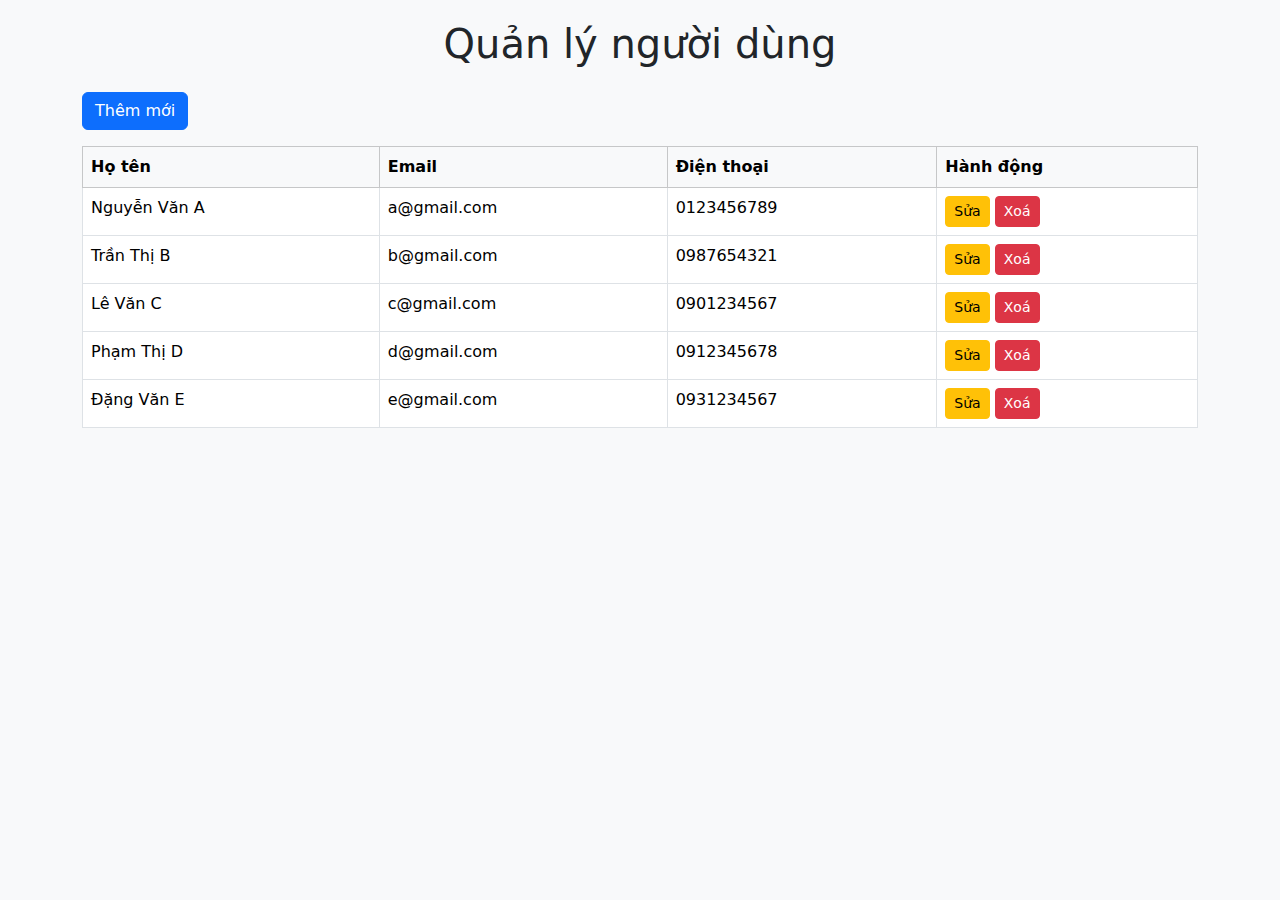
<file: bai_ktra_1/index.html>
<!DOCTYPE html>
<html lang="vi">
  <head>
    <meta charset="UTF-8" />
    <meta name="viewport" content="width=device-width, initial-scale==1.0" />
    <title>Quản lý người dùng</title>
    <link
      href="https://cdn.jsdelivr.net/npm/bootstrap@5.3.0/dist/css/bootstrap.min.css"
      rel="stylesheet"
    />
    <style>
      body {
        padding: 20px;
        background-color: #f8f9fa;
      }
      .modal-backdrop {
        z-index: 0;
      }
    </style>
  </head>
  <body>
    <div class="container">
      <h1 class="text-center mb-4">Quản lý người dùng</h1>
      <button class="btn btn-primary mb-3" onclick="hienForm()">
        Thêm mới
      </button>

      <table class="table table-bordered">
        <thead class="table-light">
          <tr>
            <th>Họ tên</th>
            <th>Email</th>
            <th>Điện thoại</th>
            <th>Hành động</th>
          </tr>
        </thead>
        <tbody id="bangNguoiDung">
          <!-- Dữ liệu sẽ được thêm động tại đây -->
        </tbody>
      </table>
    </div>

    <!-- Modal Form -->
    <div class="modal fade" id="formModal" tabindex="-1">
      <div class="modal-dialog">
        <div class="modal-content">
          <div class="modal-header">
            <h5 class="modal-title" id="modalTitle">Thêm người dùng</h5>
            <button
              type="button"
              class="btn-close"
              data-bs-dismiss="modal"
            ></button>
          </div>
          <div class="modal-body">
            <input
              type="text"
              id="hoTen"
              class="form-control mb-2"
              placeholder="Họ tên"
            />
            <input
              type="email"
              id="email"
              class="form-control mb-2"
              placeholder="Email"
            />
            <input
              type="text"
              id="phone"
              class="form-control mb-2"
              placeholder="Số điện thoại"
            />
          </div>
          <div class="modal-footer">
            <button
              class="btn btn-success"
              id="btnLuu"
              onclick="luuNguoiDung()"
            >
              Lưu
            </button>
            <button class="btn btn-secondary" data-bs-dismiss="modal">
              Đóng
            </button>
          </div>
        </div>
      </div>
    </div>

    <script>
      let duLieuNguoiDung = [
        { hoTen: "Nguyễn Văn A", email: "a@gmail.com", phone: "0123456789" },
        { hoTen: "Trần Thị B", email: "b@gmail.com", phone: "0987654321" },
        { hoTen: "Lê Văn C", email: "c@gmail.com", phone: "0901234567" },
        { hoTen: "Phạm Thị D", email: "d@gmail.com", phone: "0912345678" },
        { hoTen: "Đặng Văn E", email: "e@gmail.com", phone: "0931234567" },
      ];

      let indexDangSua = -1;

      function capNhatBang() {
        const tbody = document.getElementById("bangNguoiDung");
        tbody.innerHTML = "";
        duLieuNguoiDung.forEach((nguoi, index) => {
          const row = `<tr>
          <td>${nguoi.hoTen}</td>
          <td>${nguoi.email}</td>
          <td>${nguoi.phone}</td>
          <td>
            <button class='btn btn-warning btn-sm' onclick='suaNguoiDung(${index})'>Sửa</button>
            <button class='btn btn-danger btn-sm' onclick='xoaNguoiDung(${index})'>Xoá</button>
          </td>
        </tr>`;
          tbody.innerHTML += row;
        });
      }

      function hienForm() {
        indexDangSua = -1;
        document.getElementById("modalTitle").innerText = "Thêm người dùng";
        document.getElementById("btnLuu").innerText = "Lưu";
        document.getElementById("hoTen").value = "";
        document.getElementById("email").value = "";
        document.getElementById("phone").value = "";
        const modal = new bootstrap.Modal(document.getElementById("formModal"));
        modal.show();
      }

      function suaNguoiDung(index) {
        indexDangSua = index;
        const nguoi = duLieuNguoiDung[index];
        document.getElementById("modalTitle").innerText = "Cập nhật người dùng";
        document.getElementById("btnLuu").innerText = "Cập nhật";
        document.getElementById("hoTen").value = nguoi.hoTen;
        document.getElementById("email").value = nguoi.email;
        document.getElementById("phone").value = nguoi.phone;
        const modal = new bootstrap.Modal(document.getElementById("formModal"));
        modal.show();
      }

      function luuNguoiDung() {
        const hoTen = document.getElementById("hoTen").value.trim();
        const email = document.getElementById("email").value.trim();
        const phone = document.getElementById("phone").value.trim();

        if (!validateInput(hoTen, email, phone)) return;

        if (indexDangSua === -1) {
          duLieuNguoiDung.push({ hoTen, email, phone });
        } else {
          duLieuNguoiDung[indexDangSua] = { hoTen, email, phone };
        }

        capNhatBang();
        bootstrap.Modal.getInstance(
          document.getElementById("formModal")
        ).hide();
      }

      function validateInput(hoTen, email, phone) {
        if (hoTen === "" || email === "" || phone === "") {
          alert("Không được để trống thông tin!");
          return false;
        }
        const regexPhone = /^0\d{9}$/;
        if (!regexPhone.test(phone)) {
          alert("Số điện thoại phải bắt đầu bằng 0 và có đúng 10 chữ số!");
          return false;
        }
        return true;
      }

      function xoaNguoiDung(index) {
        if (confirm("Bạn có chắc muốn xoá người dùng này không?")) {
          duLieuNguoiDung.splice(index, 1);
          capNhatBang();
        }
      }

      window.onload = capNhatBang;
    </script>
    <script src="https://cdn.jsdelivr.net/npm/bootstrap@5.3.0/dist/js/bootstrap.bundle.min.js"></script>
  </body>
</html>
</file>
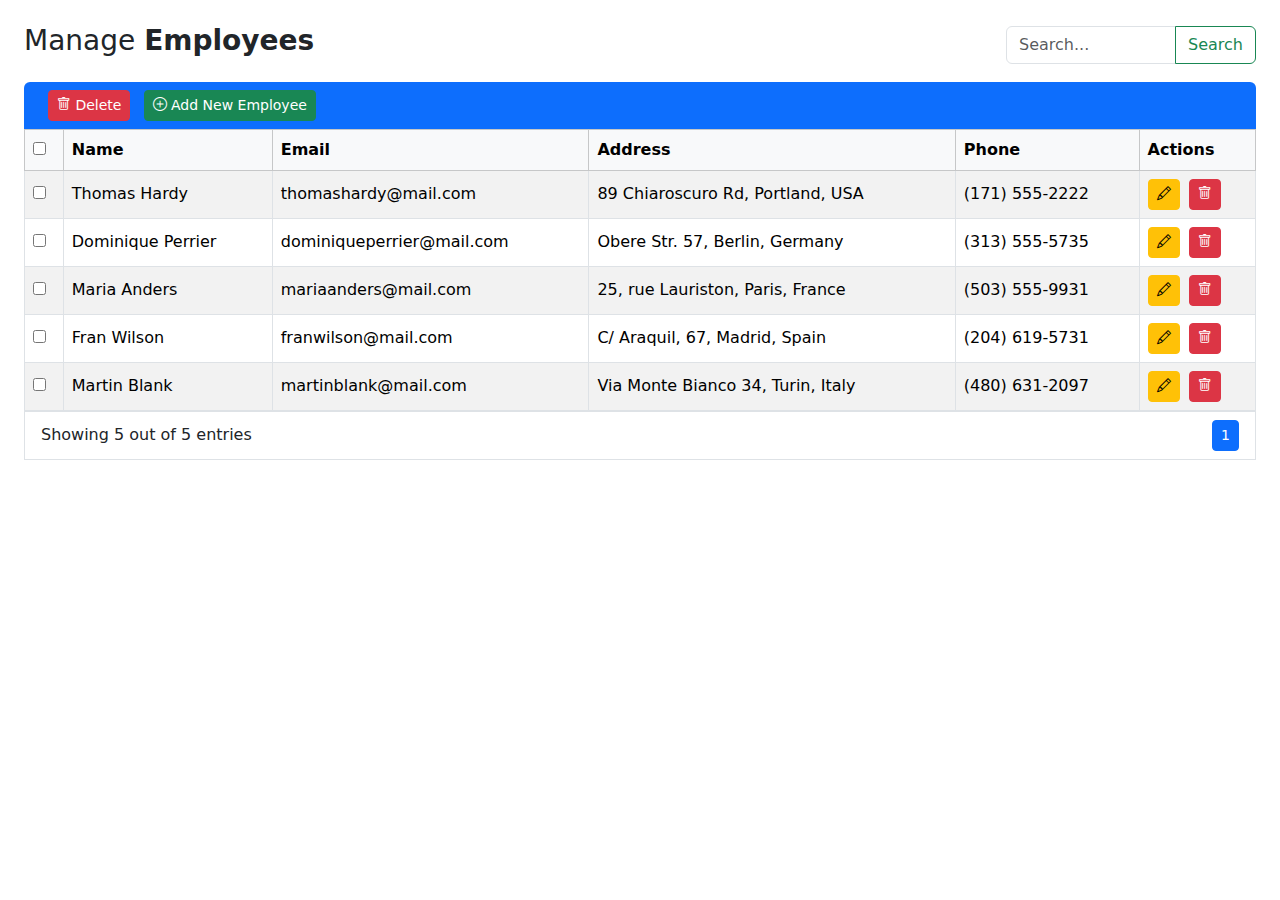
<file: bai_ktra_1_jqr/index.html>
<!DOCTYPE html>
<html lang="vi">
  <head>
    <meta charset="UTF-8" />
    <title>Manage Employees</title>
    <link
      href="https://cdn.jsdelivr.net/npm/bootstrap@5.3.0/dist/css/bootstrap.min.css"
      rel="stylesheet"
    />
    <link
      href="https://cdn.jsdelivr.net/npm/bootstrap-icons/font/bootstrap-icons.css"
      rel="stylesheet"
    />
    <script src="https://code.jquery.com/jquery-3.7.0.min.js"></script>
    <style>
      .table th,
      .table td {
        vertical-align: middle;
      }
    </style>
  </head>
  <body class="p-4">
    <div class="d-flex justify-content-between align-items-center mb-3">
      <h3>Manage <strong>Employees</strong></h3>
      <div class="input-group" style="width: 250px">
        <input
          type="text"
          id="searchBox"
          class="form-control"
          placeholder="Search..."
        />
        <button class="btn btn-outline-success" id="searchBtn">Search</button>
      </div>
    </div>

    <div class="bg-primary text-white px-4 py-2 rounded-top">
      <button class="btn btn-danger btn-sm me-2" id="deleteSelected">
        <i class="bi bi-trash"></i> Delete
      </button>
      <button
        class="btn btn-success btn-sm"
        data-bs-toggle="modal"
        data-bs-target="#employeeModal"
        id="addNew"
      >
        <i class="bi bi-plus-circle"></i> Add New Employee
      </button>
    </div>

    <table class="table table-bordered table-striped mb-0">
      <thead class="table-light">
        <tr>
          <th><input type="checkbox" id="selectAll" /></th>
          <th>Name</th>
          <th>Email</th>
          <th>Address</th>
          <th>Phone</th>
          <th>Actions</th>
        </tr>
      </thead>
      <tbody id="employeeBody"></tbody>
    </table>

    <div
      class="d-flex justify-content-between align-items-center border px-3 py-2"
    >
      <div>Showing <span id="countInfo"></span></div>
      <nav>
        <ul class="pagination pagination-sm mb-0" id="pagination"></ul>
      </nav>
    </div>

    <!-- Modal -->
    <div class="modal fade" id="employeeModal" tabindex="-1">
      <div class="modal-dialog">
        <div class="modal-content">
          <form id="employeeForm">
            <div class="modal-header">
              <h5 class="modal-title" id="modalTitle">Add Employee</h5>
              <button
                type="button"
                class="btn-close"
                data-bs-dismiss="modal"
              ></button>
            </div>
            <div class="modal-body">
              <input type="hidden" id="empIndex" />
              <div class="mb-2">
                <input
                  class="form-control"
                  id="empName"
                  placeholder="Name"
                  required
                />
              </div>
              <div class="mb-2">
                <input
                  class="form-control"
                  id="empEmail"
                  placeholder="Email"
                  required
                />
              </div>
              <div class="mb-2">
                <textarea
                  class="form-control"
                  id="empAddress"
                  placeholder="Address"
                  rows="2"
                  required
                ></textarea>
              </div>
              <div class="mb-2">
                <input
                  class="form-control"
                  id="empPhone"
                  placeholder="Phone"
                  required
                />
              </div>
            </div>
            <div class="modal-footer">
              <button class="btn btn-secondary" data-bs-dismiss="modal">
                Cancel
              </button>
              <button class="btn btn-success" type="submit" id="saveBtn">
                Add
              </button>
            </div>
          </form>
        </div>
      </div>
    </div>

    <script src="https://cdn.jsdelivr.net/npm/bootstrap@5.3.0/dist/js/bootstrap.bundle.min.js"></script>
    <script src="script.js"></script>
  </body>
</html>
</file>
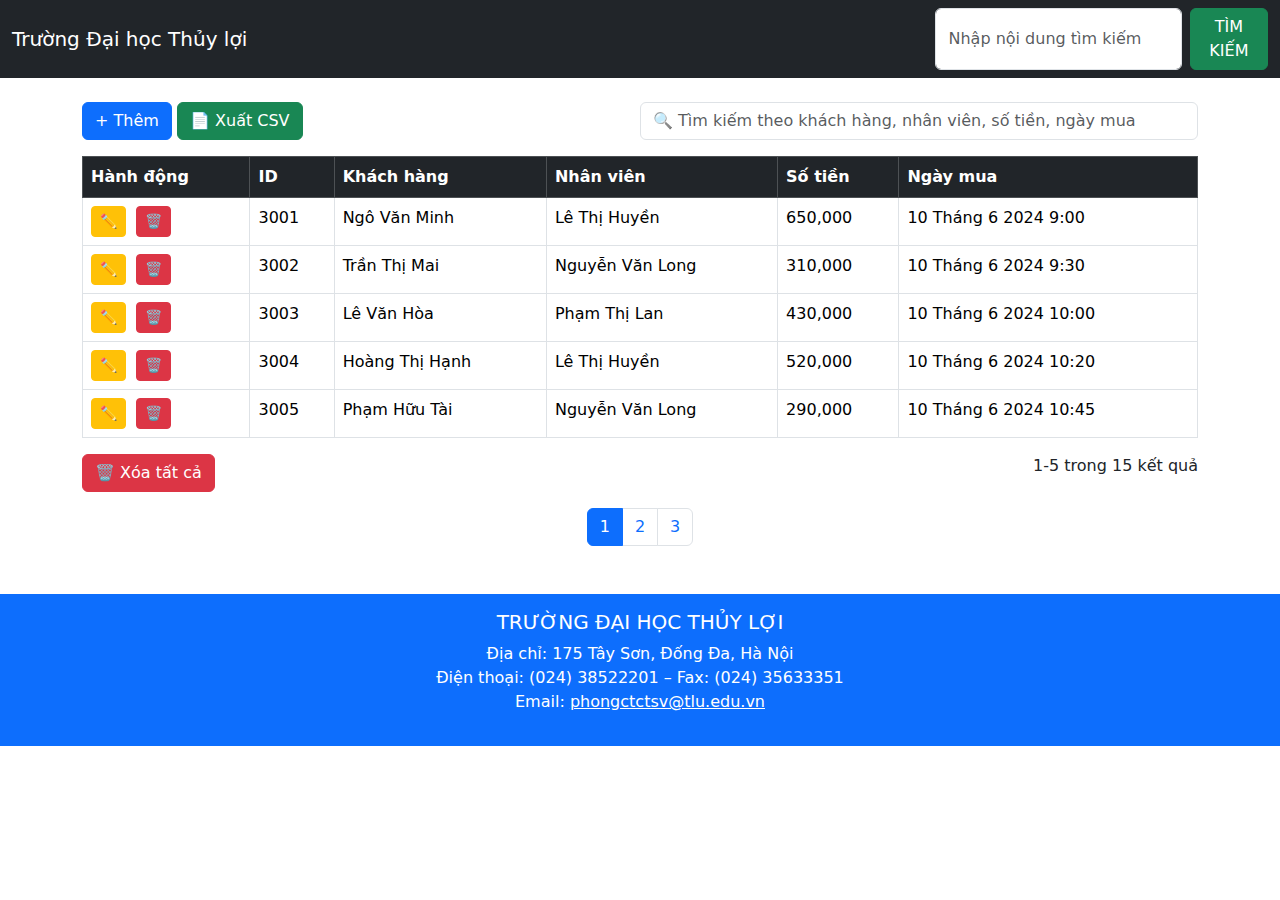
<file: bai_ktra_2/index.html>
<!DOCTYPE html>
<html lang="vi">
  <head>
    <meta charset="UTF-8" />
    <title>Quản lý giao dịch</title>
    <link
      rel="stylesheet"
      href="https://cdn.jsdelivr.net/npm/bootstrap@5.3.0/dist/css/bootstrap.min.css"
    />
    <style>
      body {
        padding-bottom: 60px;
      }
      .table-actions button {
        margin-right: 5px;
      }
    </style>
  </head>
  <body>
    <nav class="navbar navbar-dark bg-dark">
      <div class="container-fluid">
        <span class="navbar-brand">Trường Đại học Thủy lợi</span>
        <form class="d-flex">
          <input
            class="form-control me-2"
            type="search"
            placeholder="Nhập nội dung tìm kiếm"
          />
          <button class="btn btn-success">TÌM KIẾM</button>
        </form>
      </div>
    </nav>

    <div class="container mt-4">
      <div class="d-flex justify-content-between flex-wrap mb-3">
        <div>
          <button class="btn btn-primary" onclick="openModal()">+ Thêm</button>
          <button class="btn btn-success" onclick="exportCSV()">
            📄 Xuất CSV
          </button>
        </div>
        <input
          id="searchBox"
          class="form-control w-50"
          placeholder="🔍 Tìm kiếm theo khách hàng, nhân viên, số tiền, ngày mua"
        />
      </div>

      <table class="table table-bordered">
        <thead class="table-dark">
          <tr>
            <th>Hành động</th>
            <th>ID</th>
            <th>Khách hàng</th>
            <th>Nhân viên</th>
            <th>Số tiền</th>
            <th>Ngày mua</th>
          </tr>
        </thead>
        <tbody id="dataBody"></tbody>
      </table>

      <div class="d-flex justify-content-between">
        <button class="btn btn-danger" onclick="clearAll()">
          🗑️ Xóa tất cả
        </button>
        <div id="summary">1 trong 10 kết quả</div>
      </div>

      <ul class="pagination justify-content-center mt-3" id="pagination"></ul>
    </div>

    <div class="modal fade" id="modalForm">
      <div class="modal-dialog">
        <div class="modal-content">
          <div class="modal-header">
            <h5 class="modal-title">Thêm giao dịch</h5>
            <button
              type="button"
              class="btn-close"
              data-bs-dismiss="modal"
            ></button>
          </div>
          <div class="modal-body">
            <input
              type="text"
              id="customer"
              class="form-control mb-2"
              placeholder="Khách hàng"
            />
            <input
              type="text"
              id="staff"
              class="form-control mb-2"
              placeholder="Nhân viên"
            />
            <input
              type="number"
              id="amount"
              class="form-control mb-2"
              placeholder="Số tiền"
            />
            <div id="errorText" class="text-danger mb-2"></div>
          </div>
          <div class="modal-footer">
            <button class="btn btn-secondary" data-bs-dismiss="modal">
              Hủy
            </button>
            <button class="btn btn-success" onclick="addTransaction()">
              Thêm
            </button>
          </div>
        </div>
      </div>
    </div>

    <footer class="bg-primary text-white text-center py-3 mt-5">
      <div class="container">
        <h5>TRƯỜNG ĐẠI HỌC THỦY LỢI</h5>
        <p>
          Địa chỉ: 175 Tây Sơn, Đống Đa, Hà Nội<br />
          Điện thoại: (024) 38522201 – Fax: (024) 35633351<br />
          Email:
          <a href="mailto:phongctctsv@tlu.edu.vn" class="text-white"
            >phongctctsv@tlu.edu.vn</a
          >
        </p>
      </div>
    </footer>

    <script>
      let data = [
        {
          id: 3001,
          customer: "Ngô Văn Minh",
          staff: "Lê Thị Huyền",
          amount: 650000,
          date: "10 Tháng 6 2024 9:00",
        },
        {
          id: 3002,
          customer: "Trần Thị Mai",
          staff: "Nguyễn Văn Long",
          amount: 310000,
          date: "10 Tháng 6 2024 9:30",
        },
        {
          id: 3003,
          customer: "Lê Văn Hòa",
          staff: "Phạm Thị Lan",
          amount: 430000,
          date: "10 Tháng 6 2024 10:00",
        },
        {
          id: 3004,
          customer: "Hoàng Thị Hạnh",
          staff: "Lê Thị Huyền",
          amount: 520000,
          date: "10 Tháng 6 2024 10:20",
        },
        {
          id: 3005,
          customer: "Phạm Hữu Tài",
          staff: "Nguyễn Văn Long",
          amount: 290000,
          date: "10 Tháng 6 2024 10:45",
        },
        {
          id: 3006,
          customer: "Võ Thị Ngọc",
          staff: "Phạm Thị Lan",
          amount: 800000,
          date: "10 Tháng 6 2024 11:00",
        },
        {
          id: 3007,
          customer: "Đặng Văn Phúc",
          staff: "Nguyễn Văn Long",
          amount: 360000,
          date: "10 Tháng 6 2024 11:20",
        },
        {
          id: 3008,
          customer: "Trịnh Thị Bích",
          staff: "Lê Thị Huyền",
          amount: 470000,
          date: "10 Tháng 6 2024 11:40",
        },
        {
          id: 3009,
          customer: "Lý Văn Thắng",
          staff: "Phạm Thị Lan",
          amount: 210000,
          date: "10 Tháng 6 2024 12:00",
        },
        {
          id: 3010,
          customer: "Nguyễn Thị Giang",
          staff: "Nguyễn Văn Long",
          amount: 540000,
          date: "10 Tháng 6 2024 12:30",
        },
        {
          id: 3011,
          customer: "Bùi Thị Dung",
          staff: "Lê Thị Huyền",
          amount: 390000,
          date: "10 Tháng 6 2024 13:00",
        },
        {
          id: 3012,
          customer: "Trần Văn Hiếu",
          staff: "Phạm Thị Lan",
          amount: 670000,
          date: "10 Tháng 6 2024 13:20",
        },
        {
          id: 3013,
          customer: "Nguyễn Thị Lệ",
          staff: "Nguyễn Văn Long",
          amount: 250000,
          date: "10 Tháng 6 2024 13:40",
        },
        {
          id: 3014,
          customer: "Đỗ Văn Khoa",
          staff: "Lê Thị Huyền",
          amount: 460000,
          date: "10 Tháng 6 2024 14:00",
        },
        {
          id: 3015,
          customer: "Phan Thị Hòa",
          staff: "Phạm Thị Lan",
          amount: 720000,
          date: "10 Tháng 6 2024 14:20",
        },
      ];

      let currentPage = 1;
      const perPage = 5;

      function openModal() {
        document.getElementById("customer").value = "";
        document.getElementById("staff").value = "";
        document.getElementById("amount").value = "";
        document.getElementById("errorText").textContent = "";
        new bootstrap.Modal(document.getElementById("modalForm")).show();
      }

      function renderTable() {
        const tbody = document.getElementById("dataBody");
        tbody.innerHTML = "";
        const start = (currentPage - 1) * perPage;
        const pageData = data.slice(start, start + perPage);

        pageData.forEach((t, i) => {
          const row = `<tr>
          <td class="table-actions">
            <button class="btn btn-warning btn-sm" onclick="edit(${
              start + i
            })">✏️</button>
            <button class="btn btn-danger btn-sm" onclick="remove(${
              start + i
            })">🗑️</button>
          </td>
          <td>${t.id}</td>
          <td>${t.customer}</td>
          <td>${t.staff}</td>
          <td>${t.amount.toLocaleString()}</td>
          <td>${t.date}</td>
        </tr>`;
          tbody.innerHTML += row;
        });

        document.getElementById("summary").textContent = `${Math.min(
          data.length,
          start + 1
        )}-${Math.min(start + perPage, data.length)} trong ${
          data.length
        } kết quả`;
        renderPagination();
      }

      function renderPagination() {
        const total = Math.ceil(data.length / perPage);
        const pagination = document.getElementById("pagination");
        pagination.innerHTML = "";

        for (let i = 1; i <= total; i++) {
          const li = document.createElement("li");
          li.className = "page-item" + (i === currentPage ? " active" : "");
          li.innerHTML = `<a class="page-link" href="#">${i}</a>`;
          li.onclick = (e) => {
            e.preventDefault();
            currentPage = i;
            renderTable();
          };
          pagination.appendChild(li);
        }
      }

      function addTransaction() {
        const customer = document.getElementById("customer").value.trim();
        const staff = document.getElementById("staff").value.trim();
        const amount = parseFloat(document.getElementById("amount").value);
        const error = document.getElementById("errorText");

        if (!customer || !staff || isNaN(amount)) {
          error.textContent = "Không được để trống hoặc sai định dạng.";
          return;
        }

        data.push({
          id: Math.floor(Math.random() * 9000 + 1000),
          customer,
          staff,
          amount,
          date: new Date().toLocaleString("vi-VN"),
        });
        bootstrap.Modal.getInstance(
          document.getElementById("modalForm")
        ).hide();
        renderTable();
      }

      function remove(index) {
        if (confirm("Bạn có chắc muốn xóa giao dịch này?")) {
          data.splice(index, 1);
          renderTable();
        }
      }

      function clearAll() {
        if (confirm("Bạn có chắc muốn xóa toàn bộ dữ liệu?")) {
          data = [];
          renderTable();
        }
      }

      function edit(index) {
        const entry = data[index];
        document.getElementById("customer").value = entry.customer;
        document.getElementById("staff").value = entry.staff;
        document.getElementById("amount").value = entry.amount;
        document.getElementById("errorText").textContent = "";

        const modal = new bootstrap.Modal(document.getElementById("modalForm"));
        modal.show();

        document.querySelector("#modalForm .btn-success").onclick =
          function () {
            entry.customer = document.getElementById("customer").value.trim();
            entry.staff = document.getElementById("staff").value.trim();
            entry.amount = parseFloat(document.getElementById("amount").value);
            modal.hide();
            renderTable();
          };
      }

      function exportCSV() {
        let csv = "ID,Khách hàng,Nhân viên,Số tiền,Ngày mua\n";
        data.forEach((t) => {
          csv += `${t.id},${t.customer},${t.staff},${t.amount},${t.date}\n`;
        });
        const blob = new Blob([csv], { type: "text/csv" });
        const url = URL.createObjectURL(blob);
        const a = document.createElement("a");
        a.href = url;
        a.download = "giao_dich.csv";
        document.body.appendChild(a);
        a.click();
        document.body.removeChild(a);
      }

      renderTable();
    </script>
    <script src="https://cdn.jsdelivr.net/npm/bootstrap@5.3.0/dist/js/bootstrap.bundle.min.js"></script>
  </body>
</html>
</file>
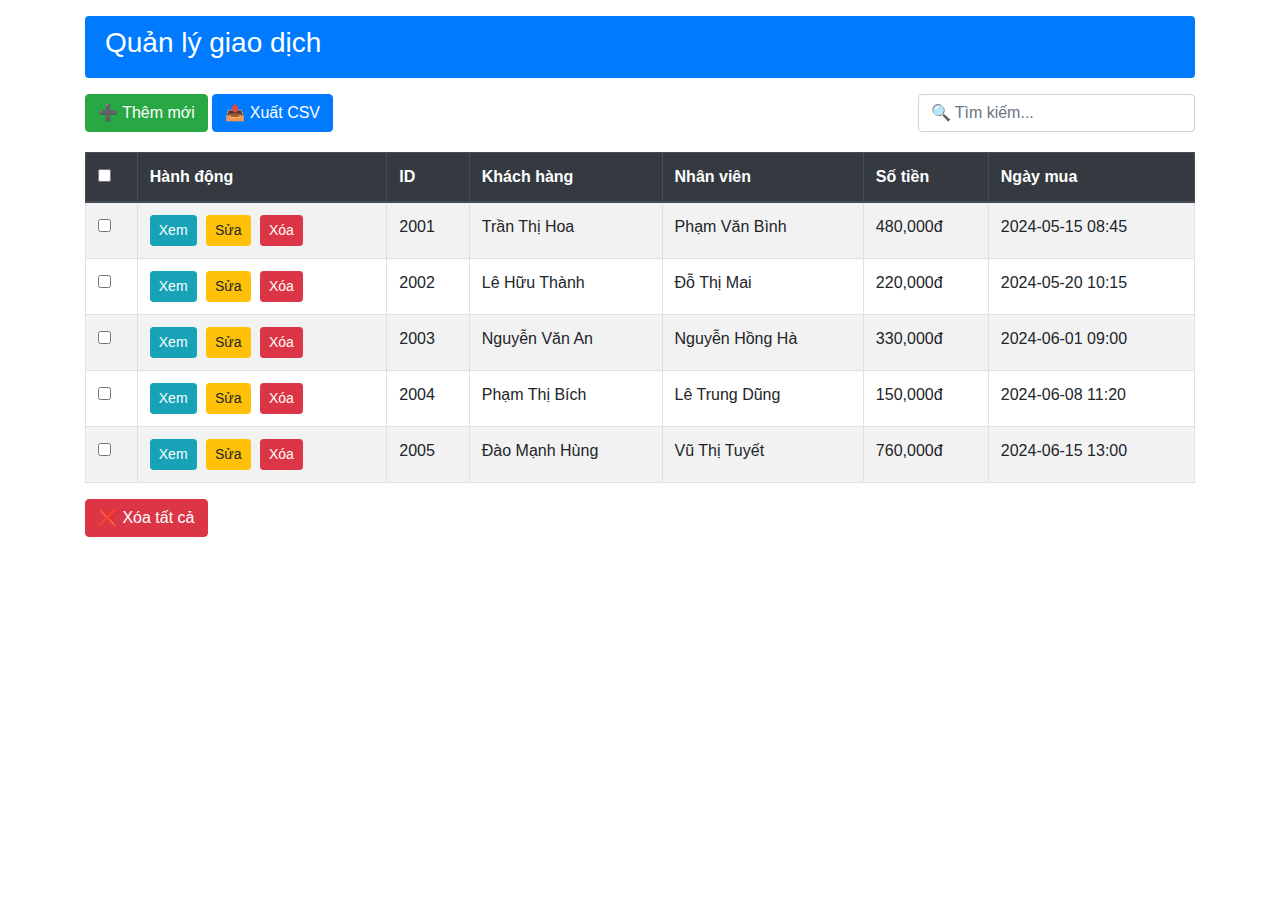
<file: bai_ktra_2_jqr/index.html>
<!DOCTYPE html>
<html lang="vi">
  <head>
    <meta charset="UTF-8" />
    <meta name="viewport" content="width=device-width, initial-scale=1.0" />
    <title>Quản lý giao dịch</title>
    <link
      href="https://cdn.jsdelivr.net/npm/bootstrap@4.6.2/dist/css/bootstrap.min.css"
      rel="stylesheet"
    />
    <style>
      .table-wrapper {
        margin-top: 20px;
      }
      .action-buttons .btn {
        margin-right: 5px;
      }
      .header {
        background-color: #007bff;
        color: white;
        padding: 10px 20px;
        border-radius: 4px;
      }
    </style>
  </head>
  <body class="container">
    <div class="header mt-3">
      <h3>Quản lý giao dịch</h3>
    </div>

    <!-- Thanh công cụ -->
    <div class="d-flex justify-content-between align-items-center mt-3">
      <div>
        <button
          class="btn btn-success"
          data-toggle="modal"
          data-target="#addModal"
        >
          ➕ Thêm mới
        </button>
        <button class="btn btn-primary" id="exportCsv">📤 Xuất CSV</button>
      </div>
      <input
        type="text"
        id="searchInput"
        class="form-control w-25"
        placeholder="🔍 Tìm kiếm..."
      />
    </div>

    <!-- Bảng dữ liệu -->
    <div class="table-wrapper">
      <table class="table table-bordered table-striped">
        <thead class="thead-dark">
          <tr>
            <th><input type="checkbox" id="selectAll" /></th>
            <th>Hành động</th>
            <th>ID</th>
            <th>Khách hàng</th>
            <th>Nhân viên</th>
            <th>Số tiền</th>
            <th>Ngày mua</th>
          </tr>
        </thead>
        <tbody id="tableBody"></tbody>
      </table>
      <button class="btn btn-danger" id="deleteAll">❌ Xóa tất cả</button>
    </div>

    <!-- Modal thêm mới -->
    <div class="modal fade" id="addModal" tabindex="-1">
      <div class="modal-dialog">
        <div class="modal-content">
          <form id="addForm">
            <div class="modal-header">
              <h5 class="modal-title">Thêm giao dịch</h5>
              <button type="button" class="close" data-dismiss="modal">
                &times;
              </button>
            </div>
            <div class="modal-body">
              <input
                class="form-control mb-2"
                placeholder="Khách hàng"
                id="customer"
                required
              />
              <input
                class="form-control mb-2"
                placeholder="Nhân viên"
                id="staff"
                required
              />
              <input
                type="number"
                class="form-control mb-2"
                placeholder="Số tiền"
                id="amount"
                required
              />
              <input
                type="datetime-local"
                class="form-control"
                id="date"
                required
              />
            </div>
            <div class="modal-footer">
              <button type="submit" class="btn btn-success">Lưu</button>
              <button
                type="button"
                class="btn btn-secondary"
                data-dismiss="modal"
              >
                Hủy
              </button>
            </div>
          </form>
        </div>
      </div>
    </div>

    <!-- Thư viện -->
    <script src="https://code.jquery.com/jquery-3.6.0.min.js"></script>
    <script src="https://cdn.jsdelivr.net/npm/bootstrap@4.6.2/dist/js/bootstrap.bundle.min.js"></script>

    <script>
      let data = [
        {
          id: 2001,
          customer: "Trần Thị Hoa",
          staff: "Phạm Văn Bình",
          amount: 480000,
          date: "2024-05-15 08:45",
        },
        {
          id: 2002,
          customer: "Lê Hữu Thành",
          staff: "Đỗ Thị Mai",
          amount: 220000,
          date: "2024-05-20 10:15",
        },
        {
          id: 2003,
          customer: "Nguyễn Văn An",
          staff: "Nguyễn Hồng Hà",
          amount: 330000,
          date: "2024-06-01 09:00",
        },
        {
          id: 2004,
          customer: "Phạm Thị Bích",
          staff: "Lê Trung Dũng",
          amount: 150000,
          date: "2024-06-08 11:20",
        },
        {
          id: 2005,
          customer: "Đào Mạnh Hùng",
          staff: "Vũ Thị Tuyết",
          amount: 760000,
          date: "2024-06-15 13:00",
        },
      ];

      function renderTable(filter = "") {
        const tbody = $("#tableBody");
        tbody.empty();
        data
          .filter(
            (row) =>
              row.customer.toLowerCase().includes(filter.toLowerCase()) ||
              row.staff.toLowerCase().includes(filter.toLowerCase())
          )
          .forEach((row) => {
            tbody.append(`
          <tr>
            <td><input type="checkbox" class="rowCheck" data-id="${
              row.id
            }"></td>
            <td class="action-buttons">
              <button class="btn btn-sm btn-info view" data-id="${
                row.id
              }">Xem</button>
              <button class="btn btn-sm btn-warning edit" data-id="${
                row.id
              }">Sửa</button>
              <button class="btn btn-sm btn-danger delete" data-id="${
                row.id
              }">Xóa</button>
            </td>
            <td>${row.id}</td>
            <td>${row.customer}</td>
            <td>${row.staff}</td>
            <td>${row.amount.toLocaleString()}đ</td>
            <td>${row.date}</td>
          </tr>
        `);
          });
      }

      function generateId() {
        return Math.max(0, ...data.map((d) => d.id)) + 1;
      }

      $("#addForm").submit(function (e) {
        e.preventDefault();
        const newEntry = {
          id: generateId(),
          customer: $("#customer").val(),
          staff: $("#staff").val(),
          amount: Number($("#amount").val()),
          date: $("#date").val().replace("T", " "),
        };
        data.push(newEntry);
        renderTable();
        $("#addForm")[0].reset();
        $("#addModal").modal("hide");
      });

      $("#tableBody").on("click", ".delete", function () {
        const id = $(this).data("id");
        data = data.filter((d) => d.id !== id);
        renderTable();
      });

      $("#deleteAll").click(function () {
        if (confirm("Bạn có chắc muốn xóa tất cả không?")) {
          data = [];
          renderTable();
        }
      });

      $("#searchInput").on("input", function () {
        renderTable($(this).val());
      });

      $("#selectAll").on("change", function () {
        $(".rowCheck").prop("checked", $(this).prop("checked"));
      });

      $("#exportCsv").click(function () {
        let csv = "ID,Khách hàng,Nhân viên,Số tiền,Ngày mua\n";
        data.forEach((d) => {
          csv += `${d.id},"${d.customer}","${d.staff}",${d.amount},"${d.date}"\n`;
        });
        const blob = new Blob([csv], { type: "text/csv;charset=utf-8;" });
        const link = document.createElement("a");
        link.href = URL.createObjectURL(blob);
        link.download = "giao_dich.csv";
        document.body.appendChild(link);
        link.click();
        document.body.removeChild(link);
      });

      $(document).ready(() => renderTable());
    </script>
  </body>
</html>
</file>
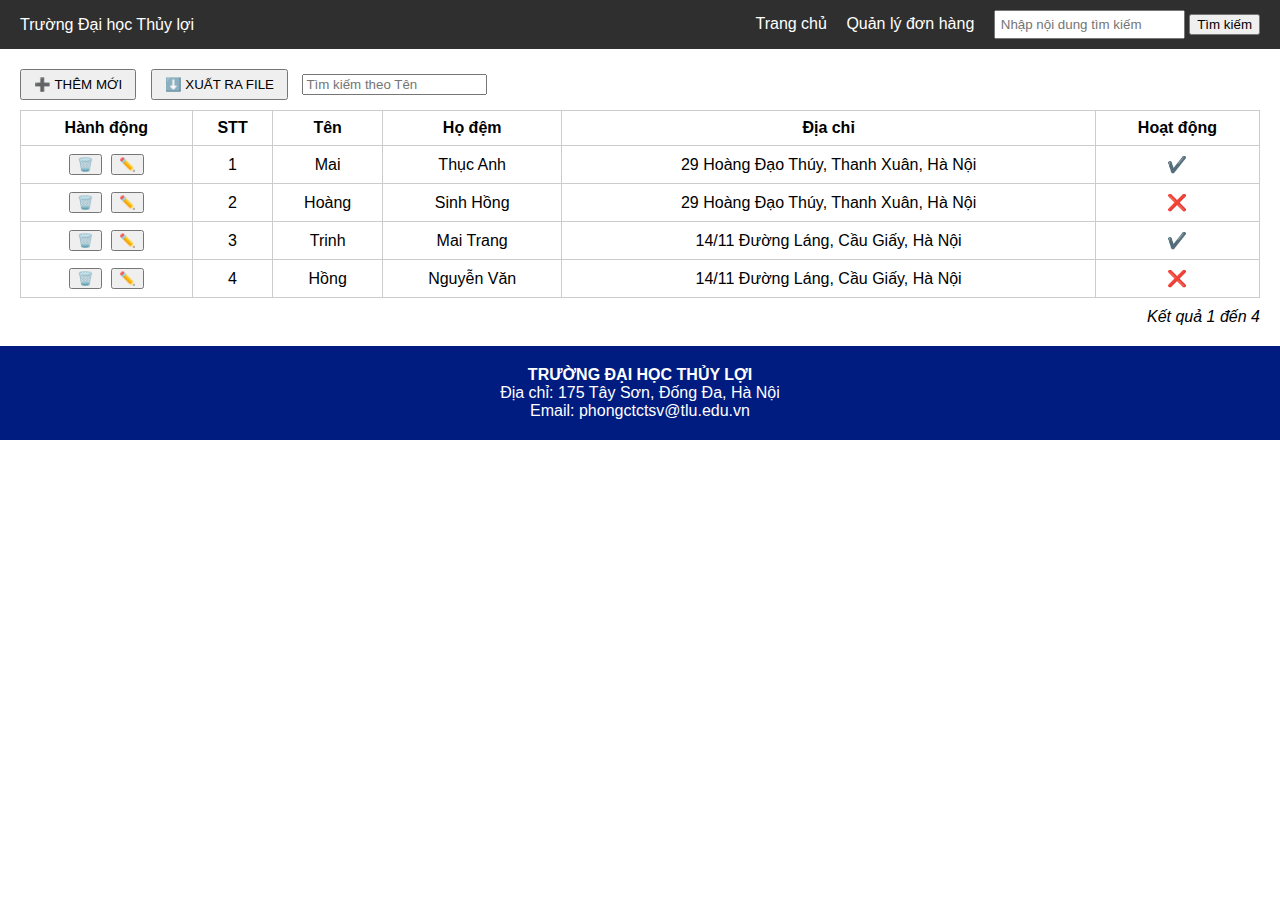
<file: bai_ktra_3_jqr/index.html>
<!DOCTYPE html>
<html lang="vi">
  <head>
    <meta charset="UTF-8" />
    <meta name="viewport" content="width=device-width, initial-scale=1.0" />
    <title>Quản lý nhân viên</title>
    <link rel="stylesheet" href="style.css" />
    <script src="https://code.jquery.com/jquery-3.7.0.min.js"></script>
  </head>
  <body>
    <header>
      <div class="navbar">
        <span>Trường Đại học Thủy lợi</span>
        <div class="nav-right">
          <span>Trang chủ</span>
          <span>Quản lý đơn hàng</span>
          <input type="text" id="search" placeholder="Nhập nội dung tìm kiếm" />
          <button id="btnSearch">Tìm kiếm</button>
        </div>
      </div>
    </header>

    <main class="container">
      <div class="toolbar">
        <button id="btnAdd">➕ THÊM MỚI</button>
        <button id="btnExport">⬇️ XUẤT RA FILE</button>
        <input type="text" id="searchName" placeholder="Tìm kiếm theo Tên" />
      </div>

      <table>
        <thead>
          <tr>
            <th>Hành động</th>
            <th>STT</th>
            <th>Tên</th>
            <th>Họ đệm</th>
            <th>Địa chỉ</th>
            <th>Hoạt động</th>
          </tr>
        </thead>
        <tbody id="employeeTable">
          <!-- dữ liệu sẽ được thêm bằng jQuery -->
        </tbody>
      </table>
      <div class="footer-table">
        Kết quả 1 đến <span id="totalResults">0</span>
      </div>
    </main>

    <!-- Modal thêm nhân viên -->
    <div id="modal" class="modal">
      <div class="modal-content">
        <span class="close">&times;</span>
        <h3>Thêm Nhân viên</h3>
        <input type="text" id="inputTen" placeholder="Tên" />
        <input type="text" id="inputHoDem" placeholder="Họ đệm" />
        <input type="text" id="inputDiaChi" placeholder="Địa chỉ" />
        <div class="modal-buttons">
          <button id="btnCancel">Hủy</button>
          <button id="btnSave">Thêm</button>
        </div>
      </div>
    </div>

    <footer>
      <div class="footer">
        <strong>TRƯỜNG ĐẠI HỌC THỦY LỢI</strong><br />
        Địa chỉ: 175 Tây Sơn, Đống Đa, Hà Nội<br />
        Email: phongctctsv@tlu.edu.vn
      </div>
    </footer>

    <script src="script.js"></script>
  </body>
</html>
</file>
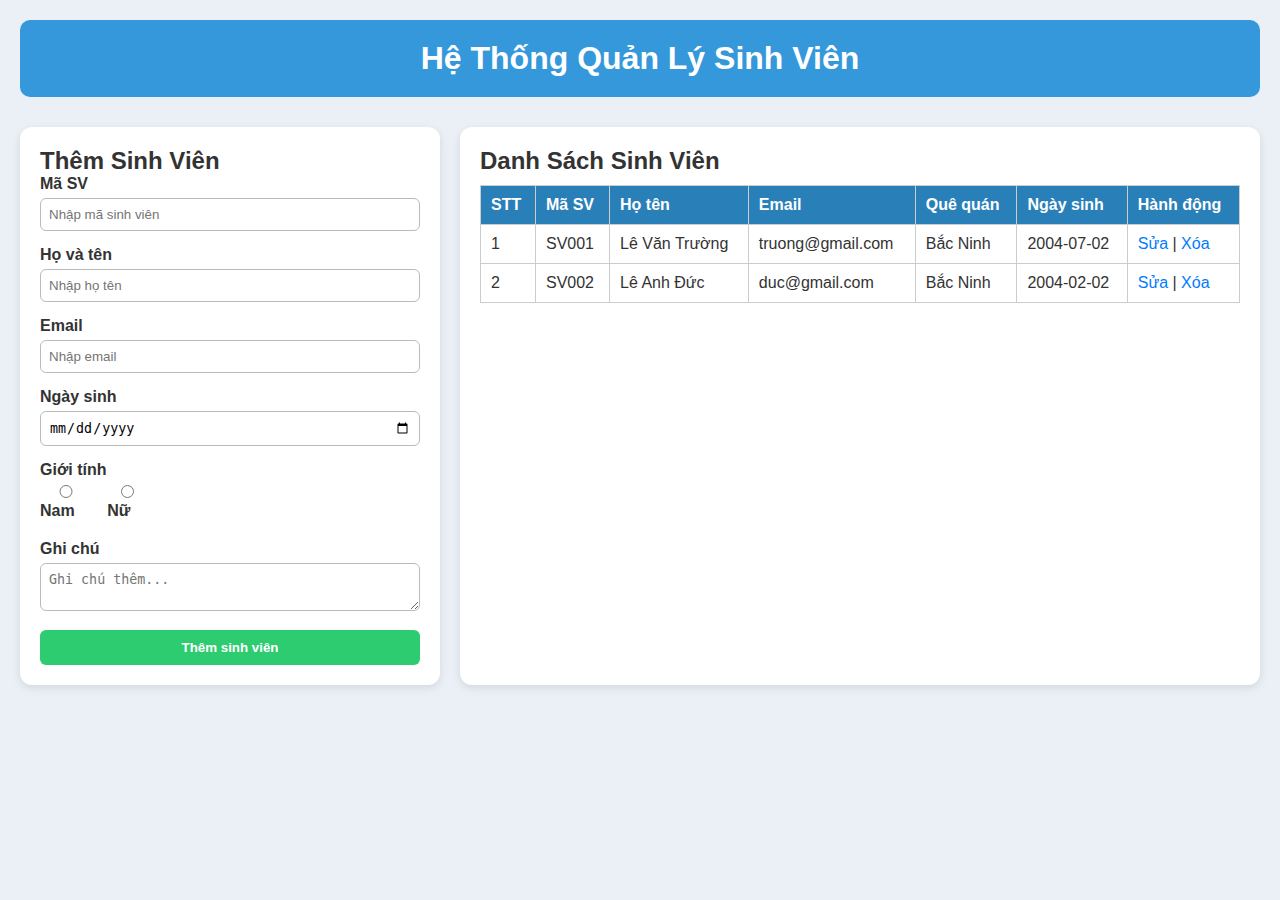
<file: bt_css_nang_cao/index.html>
<!DOCTYPE html>
<html lang="vi">
  <head>
    <meta charset="UTF-8" />
    <title>Quản Lý Sinh Viên</title>
    <meta name="viewport" content="width=device-width, initial-scale=1.0" />
    <link rel="stylesheet" href="style.css" />
  </head>
  <body>
    <!-- HEADER -->
    <header class="header">
      <h1>Hệ Thống Quản Lý Sinh Viên</h1>
    </header>

    <!-- MAIN -->
    <main class="main-container">
      <!-- FORM -->
      <section class="form-card">
        <h2>Thêm Sinh Viên</h2>
        <form>
          <div class="form-group">
            <label>Mã SV</label>
            <input type="text" placeholder="Nhập mã sinh viên" />
          </div>
          <div class="form-group">
            <label>Họ và tên</label>
            <input type="text" placeholder="Nhập họ tên" required />
          </div>
          <div class="form-group">
            <label>Email</label>
            <input type="email" placeholder="Nhập email" required />
          </div>
          <div class="form-group">
            <label>Ngày sinh</label>
            <input type="date" />
          </div>
          <div class="form-group">
            <label>Giới tính</label>
            <div class="gender-options">
              <label
                ><input type="radio" name="gender" value="Nam" /> Nam</label
              >
              <label><input type="radio" name="gender" value="Nữ" /> Nữ</label>
            </div>
          </div>
          <div class="form-group">
            <label>Ghi chú</label>
            <textarea placeholder="Ghi chú thêm..."></textarea>
          </div>
          <button type="submit">Thêm sinh viên</button>
        </form>
      </section>

      <!-- TABLE -->
      <section class="table-card">
        <h2>Danh Sách Sinh Viên</h2>
        <div class="table-wrapper">
          <table>
            <thead>
              <tr>
                <th>STT</th>
                <th>Mã SV</th>
                <th>Họ tên</th>
                <th>Email</th>
                <th>Quê quán</th>
                <th>Ngày sinh</th>
                <th>Hành động</th>
              </tr>
            </thead>
            <tbody>
              <tr>
                <td>1</td>
                <td>SV001</td>
                <td>Lê Văn Trường</td>
                <td>truong@gmail.com</td>
                <td>Bắc Ninh</td>
                <td>2004-07-02</td>
                <td><a href="#">Sửa</a> | <a href="#">Xóa</a></td>
              </tr>
              <tr>
                <td>2</td>
                <td>SV002</td>
                <td>Lê Anh Đức</td>
                <td>duc@gmail.com</td>
                <td>Bắc Ninh</td>
                <td>2004-02-02</td>
                <td><a href="#">Sửa</a> | <a href="#">Xóa</a></td>
              </tr>
            </tbody>
          </table>
        </div>
      </section>
    </main>
  </body>
</html>
</file>
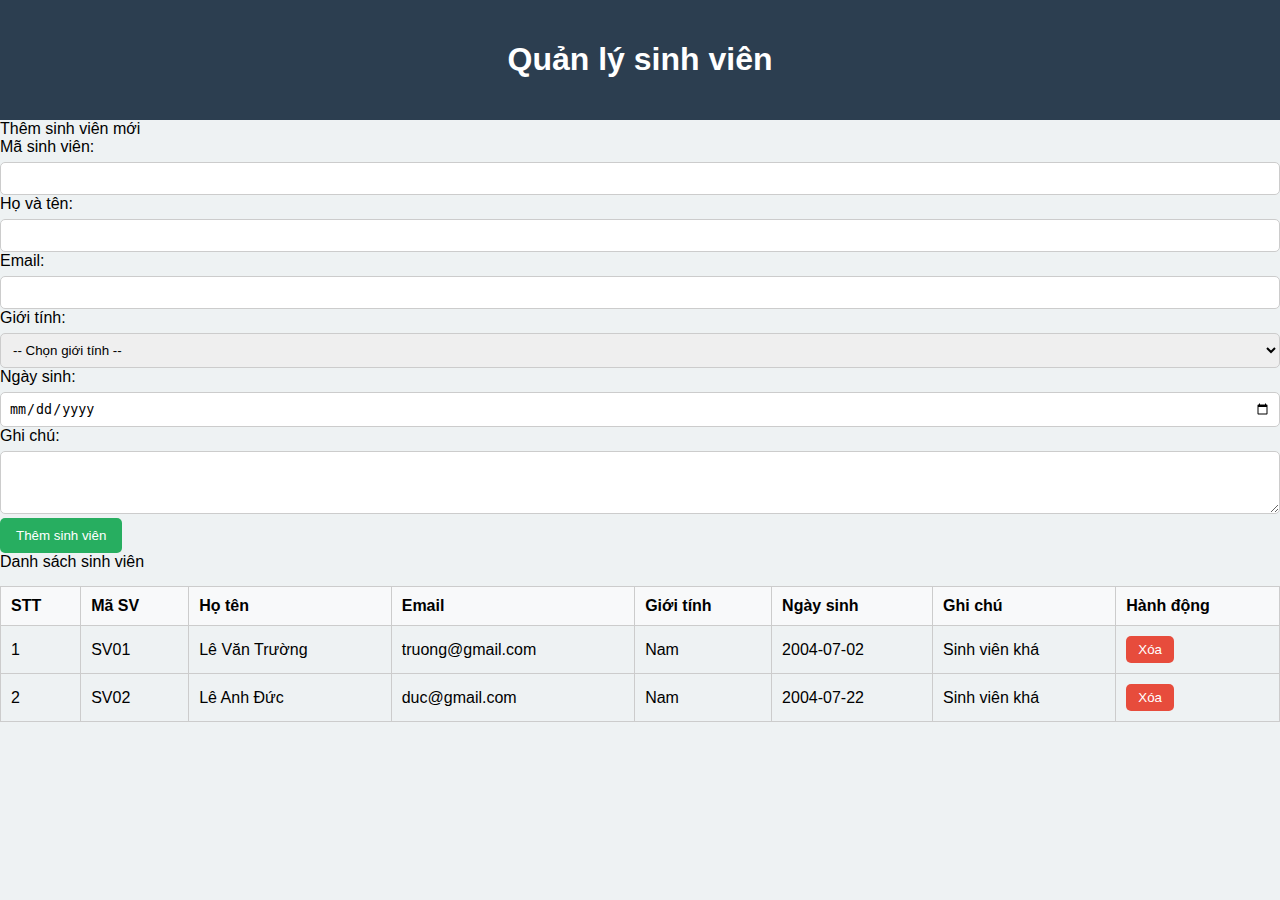
<file: bt_th_buoi_67/bt_tiet_123/index.html>
<!DOCTYPE html>
<html lang="vi">
<head>
  <meta charset="UTF-8" />
  <meta name="viewport" content="width=device-width, initial-scale=1.0" />
  <title>Quản lý sinh viên</title>
  <link rel="stylesheet" href="style.css" />
</head>
<body>
  <div class="header">
    <h1> Quản lý sinh viên</h1>
  </div>

  <div class="container">
    <div id="thongBao" class="notification"></div>

    <div class="main-content">
      <!-- Form thêm sinh viên -->
      <div class="form-section">
        <div class="section-title">Thêm sinh viên mới</div>
        <form id="studentForm">
          <div class="form-group">
            <label for="studentId">Mã sinh viên:</label>
            <input type="text" id="studentId" required />
          </div>

          <div class="form-group">
            <label for="fullName">Họ và tên:</label>
            <input type="text" id="fullName" required />
          </div>

          <div class="form-group">
            <label for="email">Email:</label>
            <input type="email" id="email" required />
          </div>

          <div class="form-group">
            <label for="gender">Giới tính:</label>
            <select id="gender" required>
              <option value="">-- Chọn giới tính --</option>
              <option value="Nam">Nam</option>
              <option value="Nữ">Nữ</option>
            </select>
          </div>

          <div class="form-group">
            <label for="birthDate">Ngày sinh:</label>
            <input type="date" id="birthDate" required />
          </div>

          <div class="form-group">
            <label for="notes">Ghi chú:</label>
            <textarea id="notes" rows="3"></textarea>
          </div>

          <button type="button" class="btn" id="btnThem" onclick="themSinhVien()">
             Thêm sinh viên
          </button>
        </form>
      </div>

      <!-- Bảng danh sách sinh viên -->
      <div class="table-section">
        <div class="table-title"> Danh sách sinh viên</div>
        <table id="bangSinhVien">
          <thead>
            <tr>
              <th>STT</th>
              <th>Mã SV</th>
              <th>Họ tên</th>
              <th>Email</th>
              <th>Giới tính</th>
              <th>Ngày sinh</th>
              <th>Ghi chú</th>
              <th>Hành động</th>
            </tr>
          </thead>
          <tbody>
            <tr>
              <td>1</td>
              <td>SV01</td>
              <td>Lê Văn Trường</td>
              <td>truong@gmail.com</td>
              <td>Nam</td>
              <td>2004-07-02</td>
              <td>Sinh viên khá</td>
              <td><button class="btn-delete" onclick="xoaDong(this)">Xóa</button></td>
            </tr>
            <tr>
              <td>2</td>
              <td>SV02</td>
              <td>Lê Anh Đức</td>
              <td>duc@gmail.com</td>
              <td>Nam</td>
              <td>2004-07-22</td>
              <td>Sinh viên khá</td>
              <td><button class="btn-delete" onclick="xoaDong(this)">Xóa</button></td>
            </tr>
          </tbody>
        </table>
      </div>
    </div>
  </div>

  <script src="script.js"></script>
</body>
</html>
</file>
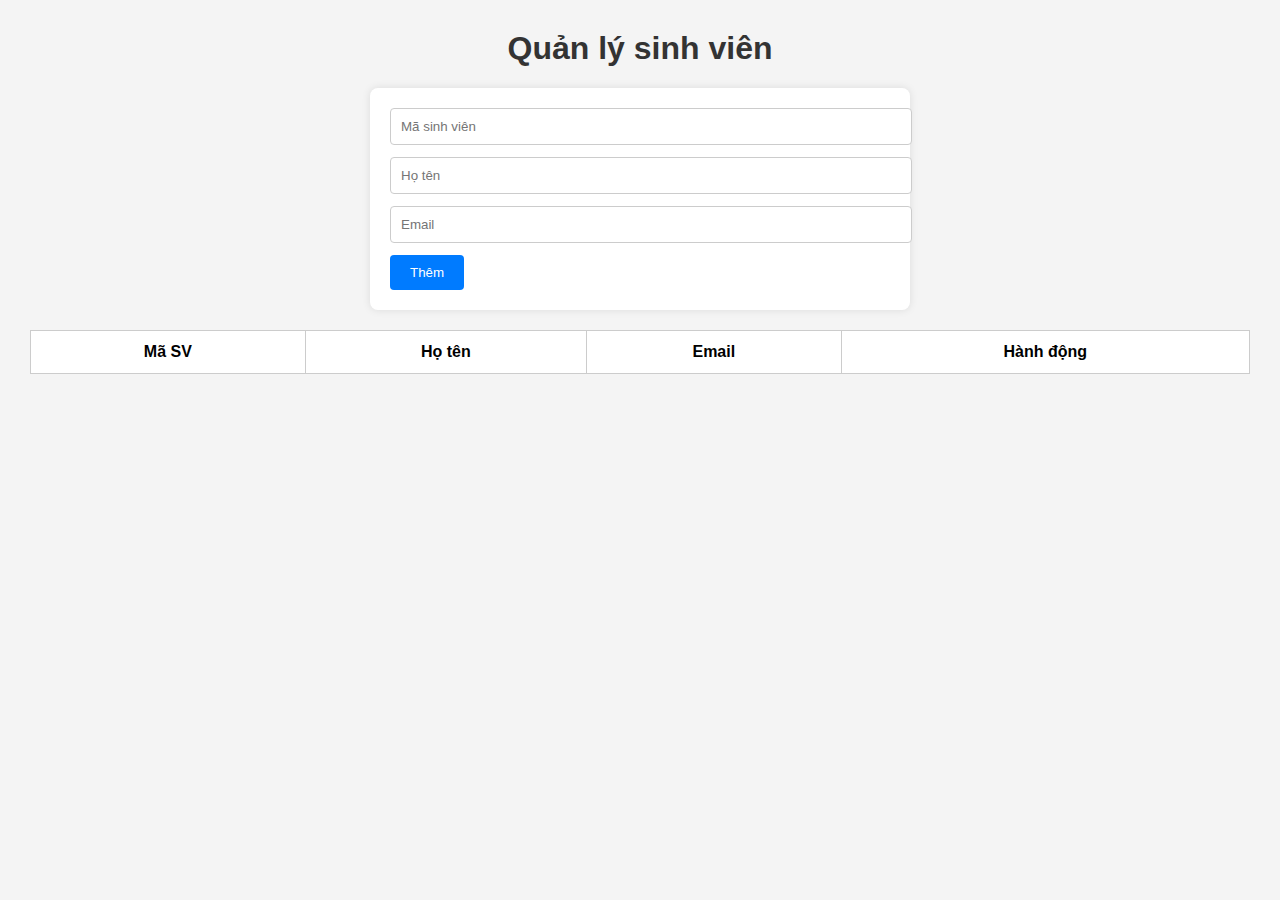
<file: bt_th_buoi_67/bt_tiet_456/index.html>
<!DOCTYPE html>
<html lang="vi">
  <head>
    <meta charset="UTF-8" />
    <meta name="viewport" content="width=device-width, initial-scale=1.0" />
    <title>Quản lý sinh viên</title>
    <style>
      body {
        font-family: Arial, sans-serif;
        margin: 30px;
        background: #f4f4f4;
      }

      h1 {
        text-align: center;
        color: #333;
      }

      form {
        background: #fff;
        padding: 20px;
        border-radius: 8px;
        box-shadow: 0 0 8px rgba(0, 0, 0, 0.1);
        max-width: 500px;
        margin: 0 auto 20px;
      }

      form input {
        width: 100%;
        padding: 10px;
        margin-bottom: 12px;
        border: 1px solid #ccc;
        border-radius: 4px;
      }

      form button {
        padding: 10px 20px;
        background: #007bff;
        color: white;
        border: none;
        border-radius: 4px;
        cursor: pointer;
      }

      form button:hover {
        background: #0056b3;
      }

      table {
        width: 100%;
        border-collapse: collapse;
        background: white;
      }

      th,
      td {
        padding: 12px;
        border: 1px solid #ccc;
        text-align: center;
      }

      .btn {
        padding: 5px 10px;
        margin: 0 3px;
        border: none;
        border-radius: 4px;
        cursor: pointer;
      }

      .btn-sua {
        background: #ffc107;
        color: white;
      }

      .btn-xoa {
        background: #dc3545;
        color: white;
      }
    </style>
  </head>
  <body>
    <h1>Quản lý sinh viên</h1>

    <form id="formSV" onsubmit="return false;">
      <input type="text" id="maSV" placeholder="Mã sinh viên" />
      <input type="text" id="hoTen" placeholder="Họ tên" />
      <input type="text" id="email" placeholder="Email" />
      <button onclick="submitForm()">Thêm</button>
    </form>

    <table id="danhSach">
      <thead>
        <tr>
          <th>Mã SV</th>
          <th>Họ tên</th>
          <th>Email</th>
          <th>Hành động</th>
        </tr>
      </thead>
      <tbody>
        <!-- Các dòng sinh viên sẽ được thêm ở đây -->
      </tbody>
    </table>

    <script>
      let selectedRow = null;

      function validateForm() {
        let maSV = document.getElementById("maSV").value.trim();
        let hoTen = document.getElementById("hoTen").value.trim();
        let email = document.getElementById("email").value.trim();

        if (maSV === "") {
          alert("Mã sinh viên không được để trống");
          return false;
        }

        if (hoTen === "") {
          alert("Họ tên không được để trống");
          return false;
        }

        let regexEmail = /^\S+@\S+\.\S+$/;
        if (!regexEmail.test(email)) {
          alert("Email không hợp lệ");
          return false;
        }

        return true;
      }

      function submitForm() {
        if (!validateForm()) return;

        if (selectedRow === null) {
          themSinhVien();
        } else {
          capNhatSinhVien();
        }
      }

      function themSinhVien() {
        let maSV = document.getElementById("maSV").value.trim();
        let hoTen = document.getElementById("hoTen").value.trim();
        let email = document.getElementById("email").value.trim();

        let table = document
          .getElementById("danhSach")
          .getElementsByTagName("tbody")[0];
        let newRow = table.insertRow();

        newRow.insertCell(0).innerText = maSV;
        newRow.insertCell(1).innerText = hoTen;
        newRow.insertCell(2).innerText = email;
        let actionsCell = newRow.insertCell(3);
        actionsCell.innerHTML = `
        <button class="btn btn-sua" onclick="suaDong(this)">Sửa</button>
        <button class="btn btn-xoa" onclick="xoaDong(this)">Xóa</button>
      `;

        thongBao("Thêm thành công!");
        document.getElementById("formSV").reset();
      }

      function suaDong(btn) {
        selectedRow = btn.parentElement.parentElement;

        document.getElementById("maSV").value = selectedRow.cells[0].innerText;
        document.getElementById("hoTen").value = selectedRow.cells[1].innerText;
        document.getElementById("email").value = selectedRow.cells[2].innerText;

        document.querySelector("form button").innerText = "Cập nhật";
      }

      function capNhatSinhVien() {
        let maSV = document.getElementById("maSV").value.trim();
        let hoTen = document.getElementById("hoTen").value.trim();
        let email = document.getElementById("email").value.trim();

        selectedRow.cells[0].innerText = maSV;
        selectedRow.cells[1].innerText = hoTen;
        selectedRow.cells[2].innerText = email;

        thongBao("Cập nhật thành công!");
        selectedRow = null;
        document.getElementById("formSV").reset();
        document.querySelector("form button").innerText = "Thêm";
      }

      function xoaDong(btn) {
        if (confirm("Bạn có chắc chắn muốn xoá?")) {
          btn.parentElement.parentElement.remove();
          thongBao("Xoá thành công!");
        }
      }

      function thongBao(msg) {
        alert(msg); // Có thể thay bằng toast hoặc UI đẹp hơn
      }
    </script>
  </body>
</html>
</file>
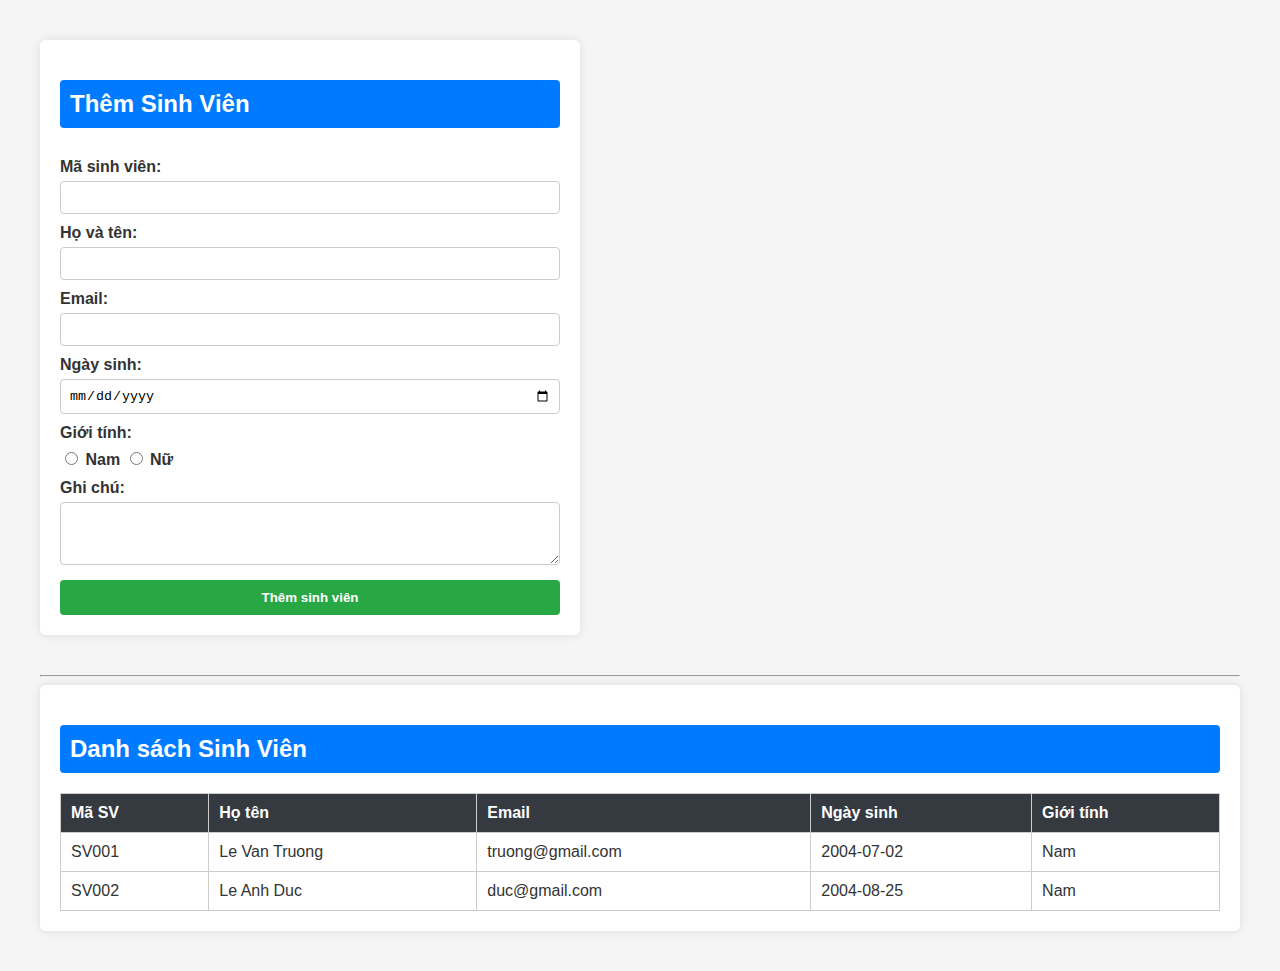
<file: bai_1.html>
<!DOCTYPE html>
<html lang="vi">
  <head>
    <meta charset="UTF-8" />
    <title>Thêm Sinh Viên</title>
    <link rel="stylesheet" href="style.css" />
  </head>
  <body>
    <div class="form-container">
      <h2 class="form-title">Thêm Sinh Viên</h2>
      <form>
        <label for="masv">Mã sinh viên:</label>
        <input type="text" id="masv" required />

        <label for="hoten">Họ và tên:</label>
        <input type="text" id="hoten" required />

        <label for="email">Email:</label>
        <input type="email" id="email" required />

        <label for="ngaysinh">Ngày sinh:</label>
        <input type="date" id="ngaysinh" />

        <label>Giới tính:</label>
        <div class="gender">
          <label><input type="radio" name="gender" value="Nam" /> Nam</label>
          <label><input type="radio" name="gender" value="Nữ" /> Nữ</label>
        </div>

        <label for="ghichu">Ghi chú:</label>
        <textarea id="ghichu" rows="3"></textarea>

        <button type="submit">Thêm sinh viên</button>
      </form>
    </div>

    <hr />

    <div class="table-container">
      <h2 class="form-title">Danh sách Sinh Viên</h2>
      <table>
        <thead>
          <tr>
            <th>Mã SV</th>
            <th>Họ tên</th>
            <th>Email</th>
            <th>Ngày sinh</th>
            <th>Giới tính</th>
          </tr>
        </thead>
        <tbody>
          <tr>
            <td>SV001</td>
            <td>Le Van Truong</td>
            <td>truong@gmail.com</td>
            <td>2004-07-02</td>
            <td>Nam</td>
          </tr>
          <tr>
            <td>SV002</td>
            <td>Le Anh Duc</td>
            <td>duc@gmail.com</td>
            <td>2004-08-25</td>
            <td>Nam</td>
          </tr>
        </tbody>
      </table>
    </div>
  </body>
</html>
</file>
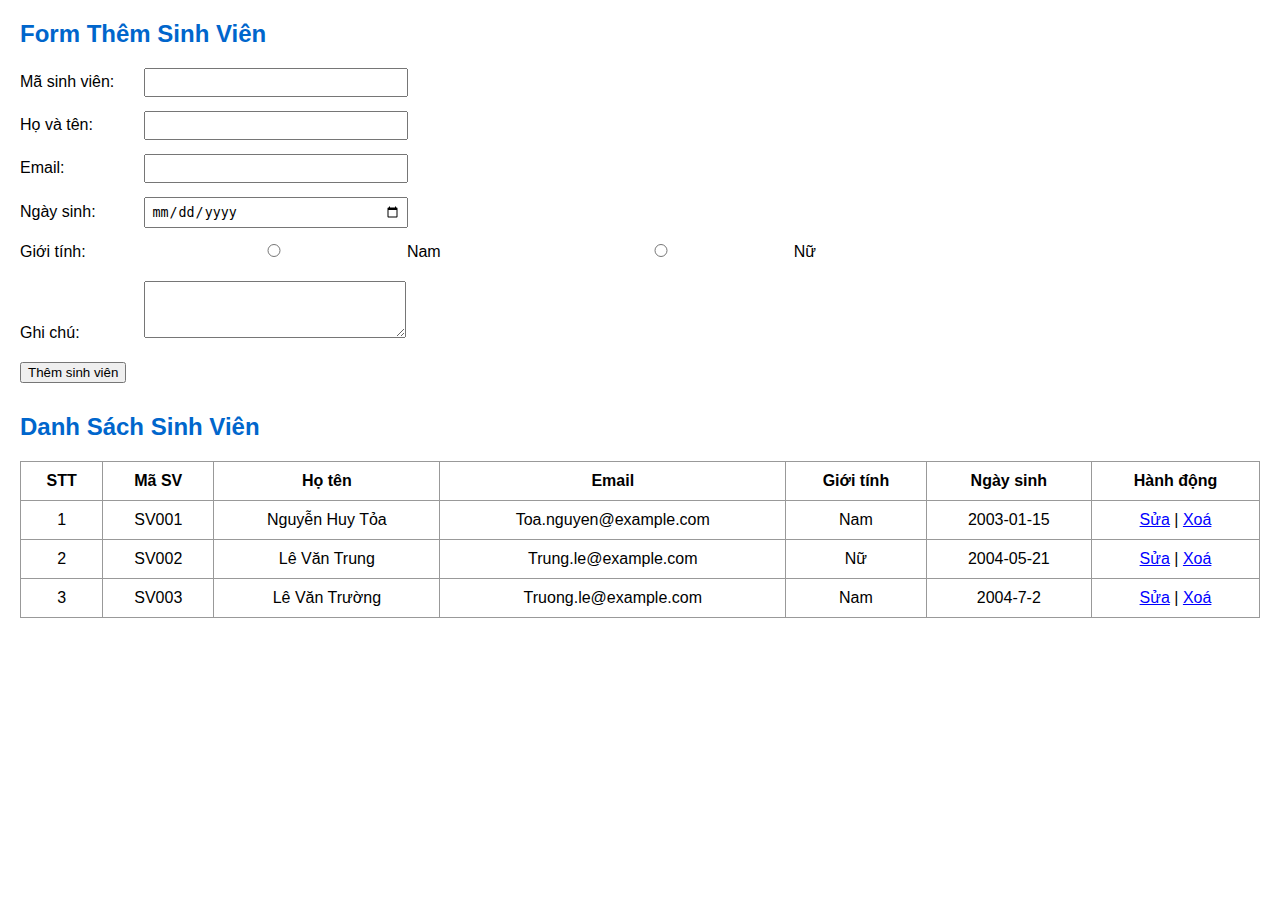
<file: bai_buoi_1_2.html>
<!DOCTYPE html>
<html lang="vi">
  <head>
    <meta charset="UTF-8" />
    <title>Bài thực hành buổi 1-2:Lê Văn Trường</title>
    <style>
      body {
        font-family: Arial, sans-serif;
        margin: 20px;
      }
      h2 {
        color: #0066cc;
      }
      form {
        margin-bottom: 30px;
      }
      label {
        display: inline-block;
        width: 120px;
        margin-bottom: 10px;
      }
      input,
      textarea {
        padding: 5px;
        width: 250px;
      }
      .form-row {
        margin-bottom: 10px;
      }
      table {
        width: 100%;
        border-collapse: collapse;
        margin-top: 15px;
      }
      table,
      th,
      td {
        border: 1px solid #999;
      }
      th,
      td {
        padding: 10px;
        text-align: center;
      }
      a {
        color: blue;
        text-decoration: underline;
        cursor: pointer;
      }
    </style>
  </head>
  <body>
    <h2>Form Thêm Sinh Viên</h2>
    <form>
      <div class="form-row">
        <label for="masv">Mã sinh viên:</label>
        <input type="text" id="masv" name="masv" required />
      </div>
      <div class="form-row">
        <label for="hoten">Họ và tên:</label>
        <input type="text" id="hoten" name="hoten" required />
      </div>
      <div class="form-row">
        <label for="email">Email:</label>
        <input type="email" id="email" name="email" required />
      </div>
      <div class="form-row">
        <label for="ngaysinh">Ngày sinh:</label>
        <input type="date" id="ngaysinh" name="ngaysinh" />
      </div>
      <div class="form-row">
        <label>Giới tính:</label>
        <input type="radio" id="nam" name="gioitinh" value="Nam" />
        <label for="nam">Nam</label>
        <input type="radio" id="nu" name="gioitinh" value="Nữ" />
        <label for="nu">Nữ</label>
      </div>
      <div class="form-row">
        <label for="ghichu">Ghi chú:</label>
        <textarea id="ghichu" name="ghichu" rows="3"></textarea>
      </div>
      <div class="form-row">
        <button type="submit">Thêm sinh viên</button>
      </div>
    </form>

    <h2>Danh Sách Sinh Viên</h2>
    <table>
      <thead>
        <tr>
          <th>STT</th>
          <th>Mã SV</th>
          <th>Họ tên</th>
          <th>Email</th>
          <th>Giới tính</th>
          <th>Ngày sinh</th>
          <th>Hành động</th>
        </tr>
      </thead>
      <tbody>
        <tr>
          <td>1</td>
          <td>SV001</td>
          <td>Nguyễn Huy Tỏa</td>
          <td>Toa.nguyen@example.com</td>
          <td>Nam</td>
          <td>2003-01-15</td>
          <td><a>Sửa</a> | <a>Xoá</a></td>
        </tr>
        <tr>
          <td>2</td>
          <td>SV002</td>
          <td>Lê Văn Trung</td>
          <td>Trung.le@example.com</td>
          <td>Nữ</td>
          <td>2004-05-21</td>
          <td><a>Sửa</a> | <a>Xoá</a></td>
        </tr>
        <tr>
          <td>3</td>
          <td>SV003</td>
          <td>Lê Văn Trường</td>
          <td>Truong.le@example.com</td>
          <td>Nam</td>
          <td>2004-7-2</td>
          <td><a>Sửa</a> | <a>Xoá</a></td>
        </tr>
      </tbody>
    </table>
  </body>
</html>
</file>
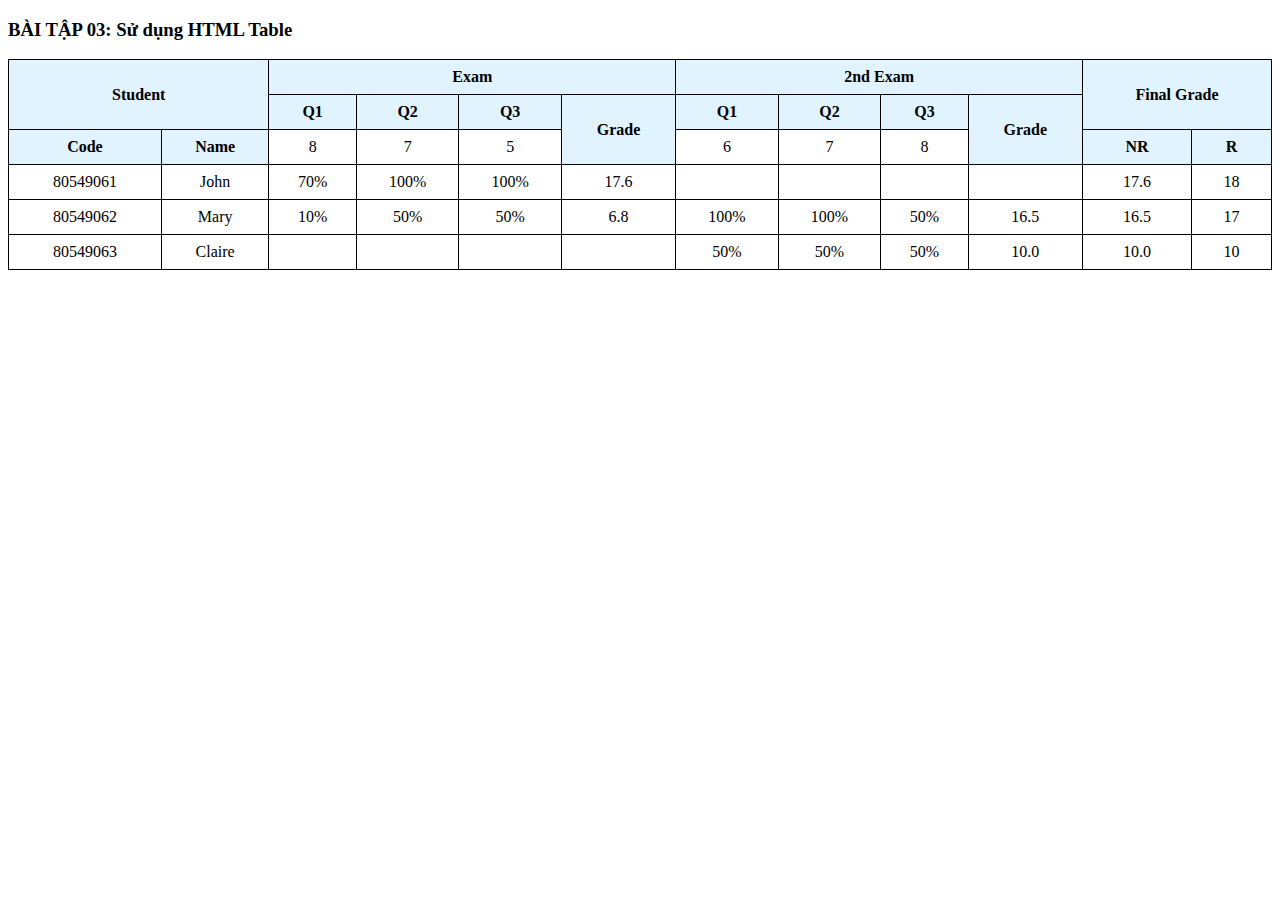
<file: BT_03.html>
<!DOCTYPE html>
<html>
  <head>
    <title>Bài tập 03</title>
    <style>
      table {
        border-collapse: collapse;
        width: 100%;
      }
      th,
      td {
        border: 1px solid black;
        text-align: center;
        padding: 8px;
      }
      th {
        background-color: #e0f3ff;
      }
    </style>
  </head>
  <body>
    <h3>BÀI TẬP 03: Sử dụng HTML Table</h3>

    <table>
      <tr>
        <th rowspan="2" colspan="2">Student</th>
        <th colspan="4">Exam</th>
        <th colspan="4">2nd Exam</th>
        <th rowspan="2" colspan="2">Final Grade</th>
      </tr>
      <tr>
        <th>Q1</th>
        <th>Q2</th>
        <th>Q3</th>
        <th rowspan="2">Grade</th>
        <th>Q1</th>
        <th>Q2</th>
        <th>Q3</th>
        <th rowspan="2">Grade</th>
      </tr>
      <tr>
        <th>Code</th>
        <th>Name</th>
        <td>8</td>
        <td>7</td>
        <td>5</td>
        <td>6</td>
        <td>7</td>
        <td>8</td>
        <th>NR</th>
        <th>R</th>
      </tr>
      <tr>
        <td>80549061</td>
        <td>John</td>
        <td>70%</td>
        <td>100%</td>
        <td>100%</td>
        <td>17.6</td>
        <td></td>
        <td></td>
        <td></td>
        <td></td>
        <td>17.6</td>
        <td>18</td>
      </tr>
      <tr>
        <td>80549062</td>
        <td>Mary</td>
        <td>10%</td>
        <td>50%</td>
        <td>50%</td>
        <td>6.8</td>
        <td>100%</td>
        <td>100%</td>
        <td>50%</td>
        <td>16.5</td>
        <td>16.5</td>
        <td>17</td>
      </tr>
      <tr>
        <td>80549063</td>
        <td>Claire</td>
        <td></td>
        <td></td>
        <td></td>
        <td></td>
        <td>50%</td>
        <td>50%</td>
        <td>50%</td>
        <td>10.0</td>
        <td>10.0</td>
        <td>10</td>
      </tr>
    </table>
  </body>
</html>
</file>
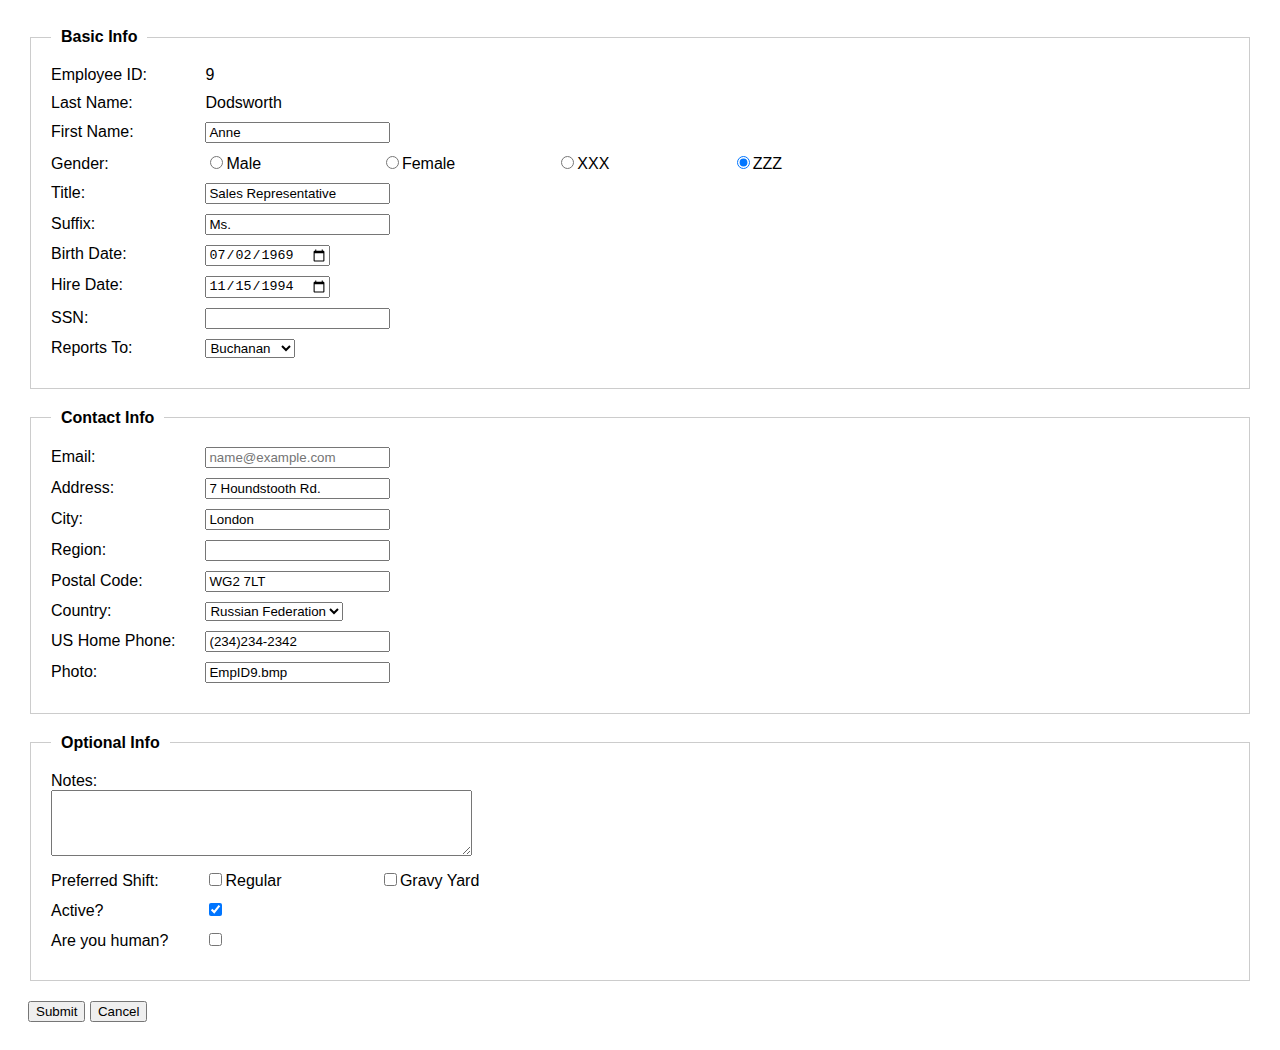
<file: BT_04.html>
<!DOCTYPE html>
<html lang="en">
  <head>
    <meta charset="UTF-8" />
    <title>Employee Form</title>
    <style>
      body {
        font-family: Arial, sans-serif;
        padding: 20px;
      }
      fieldset {
        margin-bottom: 20px;
        padding: 20px;
        border: 1px solid #ccc;
      }
      legend {
        font-weight: bold;
        padding: 0 10px;
      }
      .form-row {
        margin-bottom: 10px;
      }
      .form-row label {
        display: inline-block;
        width: 150px;
      }
    </style>
  </head>
  <body>
    <form>
      <fieldset>
        <legend>Basic Info</legend>

        <div class="form-row"><label>Employee ID:</label> 9</div>

        <div class="form-row"><label>Last Name:</label> Dodsworth</div>

        <div class="form-row">
          <label for="firstName">First Name:</label>
          <input type="text" id="firstName" value="Anne" />
        </div>

        <div class="form-row">
          <label>Gender:</label>
          <input type="radio" name="gender" id="male" /><label for="male"
            >Male</label
          >
          <input type="radio" name="gender" id="female" /><label for="female"
            >Female</label
          >
          <input type="radio" name="gender" id="xxx" /><label for="xxx"
            >XXX</label
          >
          <input type="radio" name="gender" id="zzz" checked /><label for="zzz"
            >ZZZ</label
          >
        </div>

        <div class="form-row">
          <label for="title">Title:</label>
          <input type="text" id="title" value="Sales Representative" />
        </div>

        <div class="form-row">
          <label for="suffix">Suffix:</label>
          <input type="text" id="suffix" value="Ms." />
        </div>

        <div class="form-row">
          <label for="birthDate">Birth Date:</label>
          <input type="date" id="birthDate" value="1969-07-02" />
        </div>

        <div class="form-row">
          <label for="hireDate">Hire Date:</label>
          <input type="date" id="hireDate" value="1994-11-15" />
        </div>

        <div class="form-row">
          <label for="ssn">SSN:</label>
          <input type="text" id="ssn" />
        </div>

        <div class="form-row">
          <label for="reportsTo">Reports To:</label>
          <select id="reportsTo">
            <option>Buchanan</option>
            <option>Buchanan2</option>
            <option>Buchanan3</option>
          </select>
        </div>
      </fieldset>

      <fieldset>
        <legend>Contact Info</legend>

        <div class="form-row">
          <label for="email">Email:</label>
          <input type="email" id="email" placeholder="name@example.com" />
        </div>

        <div class="form-row">
          <label for="address">Address:</label>
          <input type="text" id="address" value="7 Houndstooth Rd." />
        </div>

        <div class="form-row">
          <label for="city">City:</label>
          <input type="text" id="city" value="London" />
        </div>

        <div class="form-row">
          <label for="region">Region:</label>
          <input type="text" id="region" />
        </div>

        <div class="form-row">
          <label for="postal">Postal Code:</label>
          <input type="text" id="postal" value="WG2 7LT" />
        </div>

        <div class="form-row">
          <label for="country">Country:</label>
          <select id="country">
            <option>Russian Federation</option>
          </select>
        </div>

        <div class="form-row">
          <label for="phone">US Home Phone:</label>
          <input type="tel" id="phone" value="(234)234-2342" />
        </div>

        <div class="form-row">
          <label for="photo">Photo:</label>
          <input type="text" id="photo" value="EmpID9.bmp" />
        </div>
      </fieldset>

      <fieldset>
        <legend>Optional Info</legend>

        <div class="form-row">
          <label for="notes">Notes:</label><br />
          <textarea id="notes" rows="4" cols="50"></textarea>
        </div>

        <div class="form-row">
          <label>Preferred Shift:</label>
          <input type="checkbox" id="regular" /><label for="regular"
            >Regular</label
          >
          <input type="checkbox" id="gravy" /><label for="gravy"
            >Gravy Yard</label
          >
        </div>

        <div class="form-row">
          <label for="active">Active?</label>
          <input type="checkbox" id="active" checked />
        </div>

        <div class="form-row">
          <label>Are you human?</label>
          <!-- You can insert a captcha or checkbox here -->
          <input type="checkbox" />
        </div>
      </fieldset>

      <input type="submit" value="Submit" />
      <input type="reset" value="Cancel" />
    </form>
  </body>
</html>
</file>
<file: bai_ktra_3_jqr/style.css>
body {
  margin: 0;
  font-family: Arial, sans-serif;
}

.navbar {
  background-color: #2f2f2f;
  color: white;
  padding: 10px 20px;
  display: flex;
  justify-content: space-between;
  align-items: center;
}

.nav-right span {
  margin-left: 15px;
  cursor: pointer;
}
.nav-right input {
  margin-left: 15px;
  padding: 5px;
}

.container {
  padding: 20px;
}

.toolbar {
  margin-bottom: 10px;
}
.toolbar button {
  padding: 6px 12px;
  margin-right: 10px;
  cursor: pointer;
}

table {
  width: 100%;
  border-collapse: collapse;
  margin-top: 10px;
}
table,
th,
td {
  border: 1px solid #ccc;
}
th,
td {
  text-align: center;
  padding: 8px;
}
td button {
  margin: 0 2px;
}

.footer-table {
  margin-top: 10px;
  text-align: right;
  font-style: italic;
}

/* Modal */
.modal {
  display: none;
  position: fixed;
  z-index: 10;
  left: 0;
  top: 0;
  width: 100%;
  height: 100%;
  background-color: rgba(0, 0, 0, 0.4);
}
.modal-content {
  background-color: white;
  margin: 10% auto;
  padding: 20px;
  width: 300px;
  position: relative;
  border-radius: 5px;
}
.modal-content input {
  display: block;
  margin-bottom: 10px;
  width: 100%;
  padding: 5px;
}
.modal-buttons {
  text-align: right;
}
.modal-buttons button {
  padding: 5px 10px;
  margin-left: 5px;
}
.close {
  position: absolute;
  top: 5px;
  right: 10px;
  font-size: 20px;
  cursor: pointer;
}

/* Footer */
footer {
  background: #001c80;
  color: white;
  padding: 20px;
  text-align: center;
}
</file>
<file: bt_css_nang_cao/style.css>
/* Base */
* {
  margin: 0;
  padding: 0;
  box-sizing: border-box;
}

body {
  font-family: "Segoe UI", sans-serif;
  background-color: #eaf0f6;
  color: #333;
  padding: 20px;
}

/* Header */
.header {
  background-color: #3498db;
  color: white;
  text-align: center;
  padding: 20px;
  border-radius: 10px;
  margin-bottom: 30px;
}

/* Main Container */
.main-container {
  display: flex;
  flex-wrap: wrap;
  gap: 20px;
}

/* Card */
.form-card,
.table-card {
  background-color: white;
  padding: 20px;
  border-radius: 12px;
  box-shadow: 0 3px 10px rgba(0, 0, 0, 0.1);
}

.form-card {
  flex: 1;
  min-width: 300px;
}

.table-card {
  flex: 2;
  min-width: 300px;
}

/* Form */
form .form-group {
  margin-bottom: 15px;
}

form label {
  display: block;
  font-weight: bold;
  margin-bottom: 5px;
}

form input,
form textarea {
  width: 100%;
  padding: 8px;
  border: 1px solid #bbb;
  border-radius: 6px;
}

form textarea {
  resize: vertical;
}

.gender-options {
  display: flex;
  gap: 15px;
  margin-top: 5px;
}

form button {
  padding: 10px;
  width: 100%;
  background-color: #2ecc71;
  color: white;
  font-weight: bold;
  border: none;
  border-radius: 6px;
  cursor: pointer;
  transition: background-color 0.3s ease;
}

form button:hover {
  background-color: #27ae60;
}

/* Table */
.table-wrapper {
  overflow-x: auto;
}

table {
  width: 100%;
  border-collapse: collapse;
  margin-top: 10px;
}

thead {
  background-color: #2980b9;
  color: white;
}

table th,
table td {
  padding: 10px;
  border: 1px solid #ccc;
  text-align: left;
}

table tbody tr:hover {
  background-color: #f1f1f1;
}

table td a {
  color: #007bff;
  text-decoration: none;
}

table td a:hover {
  text-decoration: underline;
}

/* Responsive */
@media screen and (max-width: 768px) {
  .main-container {
    flex-direction: column;
  }

  .form-card,
  .table-card {
    width: 100%;
  }
}
</file>
<file: bt_th_buoi_67/bt_tiet_123/style.css>
* {
    box-sizing: border-box;
  }
  
  body {
    font-family: 'Segoe UI', sans-serif;
    margin: 0;
    background-color: #eef2f3;
  }
  
  .header {
    background-color: #2c3e50;
    color: white;
    text-align: center;
    padding: 20px;
  }
  
  .main-container {
    max-width: 960px;
    margin: 30px auto;
    background-color: white;
    padding: 20px;
    border-radius: 10px;
  }
  
  h2 {
    color: #34495e;
    margin-top: 0;
  }
  
  .alert {
    margin-bottom: 20px;
    font-weight: bold;
    color: green;
  }
  
  .form-area, .table-area {
    margin-top: 20px;
  }
  
  .input-group {
    margin-bottom: 15px;
  }
  
  label {
    display: block;
    font-weight: 500;
    margin-bottom: 6px;
  }
  
  input, select, textarea {
    width: 100%;
    padding: 8px;
    border: 1px solid #ccc;
    border-radius: 5px;
  }
  
  .btn {
    background-color: #27ae60;
    color: white;
    padding: 10px 16px;
    border: none;
    border-radius: 5px;
    cursor: pointer;
  }
  
  .btn:hover {
    background-color: #219150;
  }
  
  .btn-delete {
    background-color: #e74c3c;
    border: none;
    color: white;
    padding: 6px 12px;
    border-radius: 5px;
    cursor: pointer;
  }
  
  .btn-delete:hover {
    background-color: #c0392b;
  }
  
  table {
    width: 100%;
    border-collapse: collapse;
    margin-top: 15px;
  }
  
  th, td {
    border: 1px solid #ccc;
    padding: 10px;
    text-align: left;
  }
  
  th {
    background-color: #f8f9fa;
  }
</file>
<file: style.css>
/* ----------- CÀI ĐẶT CHUNG ----------- */
body {
  font-family: Arial, sans-serif;
  margin: 40px;
  background-color: #f5f5f5;
  color: #333;
}

h2.form-title {
  background-color: #007bff;
  color: white;
  padding: 10px;
  border-radius: 4px;
}

/* ----------- FORM ----------- */
.form-container {
  background: white;
  padding: 20px;
  border-radius: 6px;
  max-width: 500px;
  margin-bottom: 40px;
  box-shadow: 0 0 10px rgba(0, 0, 0, 0.1);
}

form {
  display: flex;
  flex-direction: column;
}

form label {
  margin-top: 10px;
  font-weight: bold;
}

form input,
form textarea {
  padding: 8px;
  margin-top: 5px;
  border: 1px solid #ccc;
  border-radius: 4px;
}

.gender {
  margin-top: 5px;
}

button {
  margin-top: 15px;
  padding: 10px;
  background-color: #28a745;
  color: white;
  font-weight: bold;
  border: none;
  border-radius: 4px;
  cursor: pointer;
}

button:hover {
  background-color: #218838;
}

/* ----------- BẢNG ----------- */
.table-container {
  background: white;
  padding: 20px;
  border-radius: 6px;
  box-shadow: 0 0 10px rgba(0, 0, 0, 0.1);
}

table {
  width: 100%;
  border-collapse: collapse;
  margin-top: 10px;
}

th,
td {
  border: 1px solid #ccc;
  padding: 10px;
  text-align: left;
}

thead {
  background-color: #343a40;
  color: white;
}

tbody tr:hover {
  background-color: #f1f1f1;
  text-decoration: underline;
}
</file>
